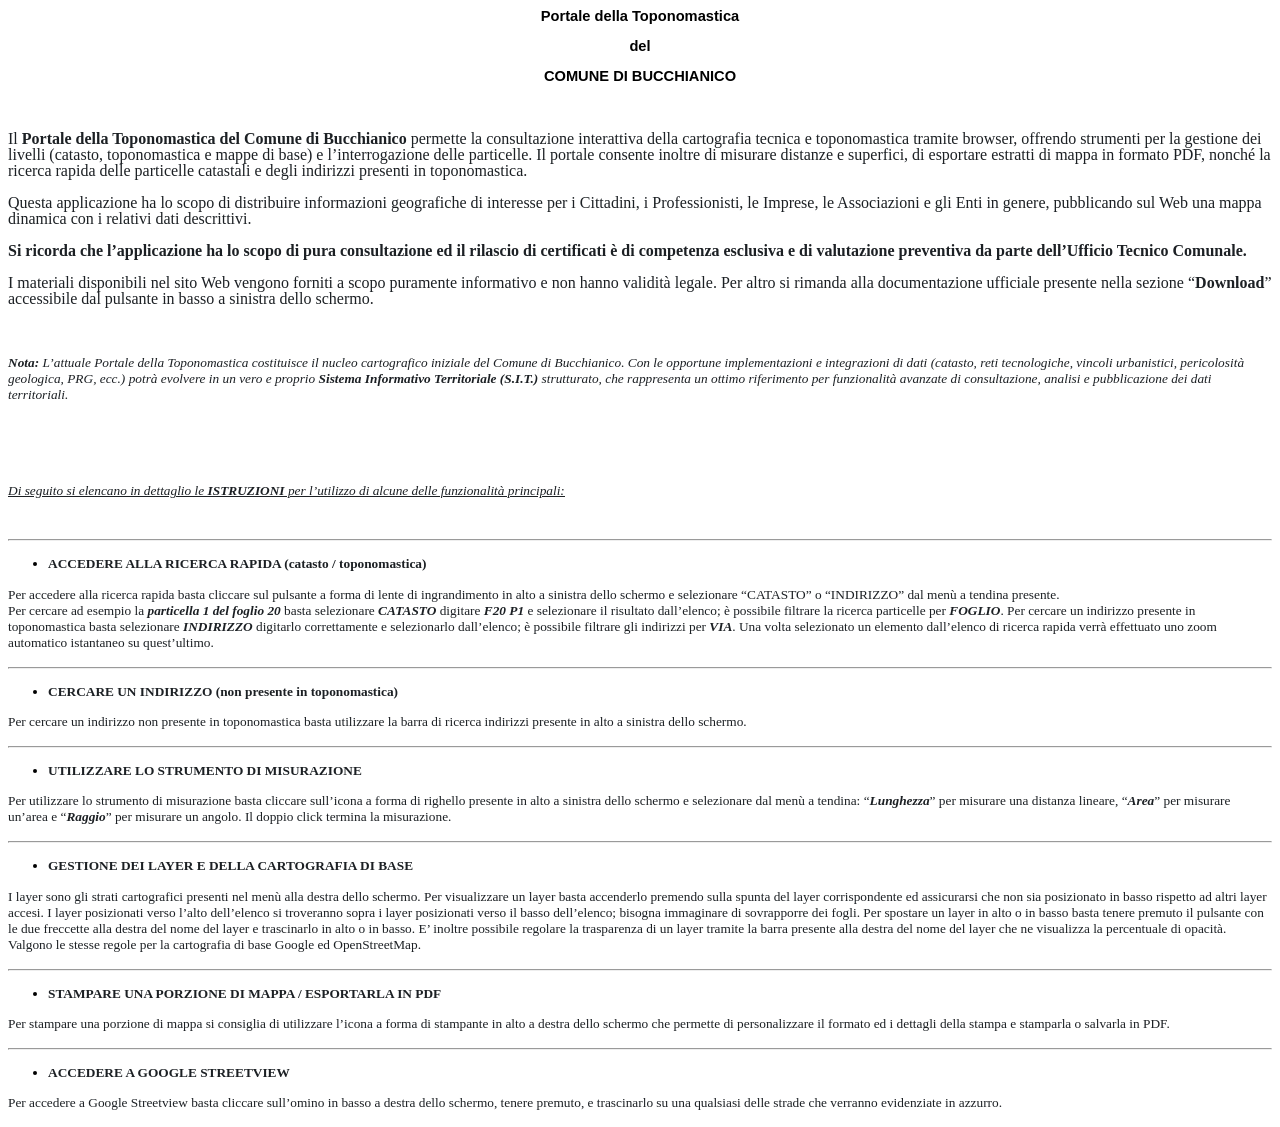
<file: resources/html_sidebar_content/01_SIT.htm>
<!-- Portale della Toponomastica - Comune di Bucchianico -->
<html>
<head>
<meta charset="UTF-8">
<style>
/* Style Definitions */
table.MsoNormalTable
{mso-style-name:"Tabella normale";
mso-tstyle-rowband-size:0;
mso-tstyle-colband-size:0;
mso-style-noshow:yes;
mso-style-priority:99;
mso-style-parent:"";
mso-padding-alt:0cm 5.4pt 0cm 5.4pt;
mso-para-margin:0cm;
mso-pagination:widow-orphan;
font-size:12.0pt;
font-family:"Liberation Serif",serif;}
table.MsoTableGrid
{mso-style-name:"Griglia tabella";
mso-tstyle-rowband-size:0;
mso-tstyle-colband-size:0;
mso-style-priority:39;
mso-style-unhide:no;
border:solid windowtext 1.0pt;
mso-border-alt:solid windowtext .5pt;
mso-padding-alt:0cm 5.4pt 0cm 5.4pt;
mso-border-insideh:.5pt solid windowtext;
mso-border-insidev:.5pt solid windowtext;
mso-para-margin:0cm;
mso-pagination:widow-orphan;
font-size:12.0pt;
font-family:"Liberation Serif",serif;}
p.Standard, li.Standard, div.Standard
{mso-style-name:Standard;
mso-style-unhide:no;
mso-style-qformat:yes;
mso-style-parent:"";
margin-top:0cm;
margin-right:0cm;
margin-bottom:10.0pt;
margin-left:0cm;
line-height:115%;
mso-pagination:widow-orphan;
font-size:11.0pt;
font-family:"Calibri",sans-serif;}
</style>
</head>
<body lang="IT">

<!-- Portale della Toponomastica - Comune di Bucchianico -->
<div class="WordSection1">
<p class="Standard" style="text-align: center;" align="center"><strong><span style="font-size: 11pt; font-family: Arial, sans-serif; color: black;">Portale della Toponomastica</span></strong></p>
<p class="Standard" style="text-align: center;" align="center"><strong><span style="font-size: 11pt; font-family: Arial, sans-serif; color: black;">del</span></strong></p>
<p class="Standard" style="text-align: center;" align="center"><strong><span style="font-size: 11pt; font-family: Arial, sans-serif; color: black;">COMUNE DI BUCCHIANICO</span></strong></p>
<p class="Standard" style="text-align: center;" align="center"><span style="font-size: 11.0pt; font-family: 'Arial',sans-serif;">&nbsp;</span></p>
<p style="line-height: 100%; margin-bottom: 0cm; background: transparent;"><span style="color: rgb(28, 32, 36);"><span style="font-style: normal;"><span style="font-weight: normal;">Il <strong>Portale della Toponomastica del Comune di Bucchianico</strong> permette la consultazione interattiva della cartografia tecnica e toponomastica tramite browser, offrendo strumenti per la gestione dei livelli (catasto, toponomastica e mappe di base) e l&rsquo;interrogazione delle particelle. Il portale consente inoltre di misurare distanze e superfici, di esportare estratti di mappa in formato PDF, nonch&eacute; la ricerca rapida delle particelle catastali e degli indirizzi presenti in toponomastica.</span></span></span></p>
<p style="line-height: 100%; margin-bottom: 0cm; background: transparent;"><span style="color: rgb(28, 32, 36);"><span style="font-style: normal;"><span style="font-weight: normal;">Questa applicazione ha lo scopo di distribuire informazioni geografiche di interesse per i Cittadini, i Professionisti, le Imprese, le Associazioni e gli Enti in genere, pubblicando sul Web una mappa dinamica con i relativi dati descrittivi.</span></span></span></p>
<p style="line-height: 100%; margin-bottom: 0cm; background: transparent; font-style: normal; font-weight: normal;"><strong><span style="color: rgb(28, 32, 36);">Si ricorda che l&rsquo;applicazione ha lo scopo di pura consultazione ed il rilascio di certificati &egrave; di competenza esclusiva e di valutazione preventiva da parte dell&rsquo;Ufficio Tecnico Comunale.</span></strong></p>
<p style="line-height: 100%; margin-bottom: 0cm; background: transparent; font-style: normal; font-weight: normal;"><span style="color: rgb(28, 32, 36);">I materiali disponibili nel sito Web vengono forniti a scopo puramente informativo e non hanno validit&agrave; legale. Per altro si rimanda alla documentazione ufficiale presente nella sezione &ldquo;<strong>Download</strong>&rdquo; accessibile dal pulsante in basso a sinistra dello schermo.</span></p>
<p style="line-height: 100%; margin-bottom: 0cm; background: transparent; font-style: normal; font-weight: normal;">&nbsp;</p>
<p style="line-height: 100%; margin-bottom: 0cm; background: transparent; font-style: normal; font-weight: normal;"><span style="color: rgb(28, 32, 36); font-size: 10pt;"><em><strong>Nota:</strong> L&rsquo;attuale Portale della Toponomastica costituisce il nucleo cartografico iniziale del Comune di Bucchianico. Con le opportune implementazioni e integrazioni di dati (catasto, reti tecnologiche, vincoli urbanistici, pericolosit&agrave; geologica, PRG, ecc.) potr&agrave; evolvere in un vero e proprio <strong>Sistema Informativo Territoriale (S.I.T.)</strong> strutturato, che rappresenta un ottimo riferimento per funzionalit&agrave; avanzate di consultazione, analisi e pubblicazione dei dati territoriali.</em></span></p>
<p style="line-height: 100%; margin-bottom: 0cm; background: transparent; font-style: normal; font-weight: normal;">&nbsp;</p>
<p style="line-height: 100%; margin-bottom: 0cm; background: transparent; font-style: normal; font-weight: normal;">&nbsp;</p>
<p style="line-height: 100%; margin-bottom: 0cm; background: transparent; font-style: normal; font-weight: normal;"><span style="text-decoration: underline; font-size: 10pt;"><em><span style="color: rgb(28, 32, 36); text-decoration: underline;">Di seguito si elencano in dettaglio le&nbsp;<strong>ISTRUZIONI</strong> per l&rsquo;utilizzo di alcune delle funzionalit&agrave; principali:</span></em></span></p>
<p style="line-height: 100%; margin-bottom: 0cm; background: transparent; font-style: normal; font-weight: normal;">&nbsp;</p>
<hr>
<ul>
<li style="line-height: 100%; background: transparent; font-size: 10pt;"><span style="font-size: 10pt;"><strong style="font-style: normal;"><span style="color: rgb(28, 32, 36);">ACCEDERE ALLA RICERCA RAPIDA</span></strong></span><span style="font-size: 10pt;"><strong style="font-style: normal;"><span style="color: rgb(28, 32, 36);">&nbsp;(catasto / toponomastica)</span></strong></span></li>
</ul>
<p><span style="font-size: 10pt;"><span style="font-style: normal; color: rgb(28, 32, 36);">Per accedere alla ricerca rapida basta cliccare sul pulsante a forma di lente di ingrandimento in alto a sinistra dello schermo e selezionare &ldquo;CATASTO&rdquo; o &ldquo;INDIRIZZO&rdquo; dal men&ugrave; a tendina presente.&nbsp;<br>Per cercare ad esempio la <strong><em>particella 1 del foglio 20</em></strong> basta&nbsp;selezionare&nbsp;<em><strong>CATASTO</strong></em>&nbsp;digitare <em><strong>F20 P1</strong></em> e selezionare il risultato dall&rsquo;elenco;<span style="color: rgb(28, 32, 36);"> &egrave; possibile filtrare la ricerca particelle per <strong><em>FOGLIO</em></strong></span>. </span><span style="color: rgb(28, 32, 36);">Per cercare un indirizzo presente in toponomastica basta selezionare <strong><em>INDIRIZZO</em></strong> digitarlo correttamente e selezionarlo dall&rsquo;elenco; &egrave; possibile filtrare gli indirizzi per <strong><em>VIA</em></strong></span><span style="color: rgb(28, 32, 36);">. Una volta selezionato un elemento dall&rsquo;elenco di ricerca rapida verr&agrave; effettuato uno zoom automatico istantaneo su quest&rsquo;ultimo.</span></span></p>
<hr>
<ul>
<li style="line-height: 100%; background: transparent; font-style: normal; font-size: 10pt;"><span style="font-size: 10pt;"><strong><span style="color: rgb(28, 32, 36);">CERCARE UN INDIRIZZO (non presente in toponomastica)</span></strong></span></li>
</ul>
<p><span style="font-size: 10pt;"><span style="color: rgb(28, 32, 36);">Per cercare un indirizzo non presente in toponomastica basta utilizzare la barra di ricerca indirizzi presente in alto a sinistra dello schermo.</span></span></p>
<hr>
<ul>
<li style="line-height: 100%; background: transparent; font-style: normal; font-size: 10pt;"><span style="font-size: 10pt;"><strong><span style="color: rgb(28, 32, 36);">UTILIZZARE LO STRUMENTO DI MISURAZIONE</span></strong></span></li>
</ul>
<p><span style="font-size: 10pt;"><span style="color: rgb(28, 32, 36);">Per utilizzare lo strumento di misurazione basta cliccare sull&rsquo;icona a forma di righello presente in alto a sinistra dello schermo e selezionare dal men&ugrave; a tendina: &ldquo;<strong><em>Lunghezza</em></strong>&rdquo; per misurare una distanza lineare, &ldquo;<strong><em>Area</em></strong>&rdquo; per misurare un&rsquo;area e &ldquo;<strong><em>Raggio</em></strong>&rdquo; per misurare un angolo. </span><span style="color: rgb(28, 32, 36);">Il doppio click termina la misurazione.</span></span></p>
<hr>
<ul>
<li style="line-height: 100%; background: transparent; font-style: normal; font-weight: normal; font-size: 10pt;"><span style="font-size: 10pt;"><strong><span style="color: rgb(28, 32, 36);">GESTIONE DEI LAYER E DELLA CARTOGRAFIA DI BASE</span></strong></span></li>
</ul>
<p><span style="font-size: 10pt;"><span style="color: rgb(28, 32, 36);">I layer sono gli strati cartografici presenti nel men&ugrave; alla destra dello schermo. Per visualizzare un layer basta accenderlo premendo sulla spunta del layer corrispondente ed assicurarsi che non sia posizionato in basso rispetto ad altri layer accesi. </span><span style="color: rgb(28, 32, 36);">I layer posizionati verso l&rsquo;alto dell&rsquo;elenco si troveranno sopra i layer posizionati verso il basso dell&rsquo;elenco; bisogna immaginare di sovrapporre dei fogli. </span><span style="color: rgb(28, 32, 36);">Per spostare un layer in alto o in basso basta tenere premuto il pulsante con le due freccette alla destra del nome del layer e trascinarlo in alto o in basso. </span><span style="color: rgb(28, 32, 36);">E&rsquo; inoltre possibile regolare la trasparenza di un layer tramite la barra presente alla destra del nome del layer che ne visualizza la percentuale di opacit&agrave;. Valgono le stesse regole per la cartografia di base Google ed OpenStreetMap.</span></span></p>
<hr>
<ul>
<li style="line-height: 100%; background: transparent; font-style: normal; font-size: 10pt;"><span style="font-size: 10pt;"><strong><span style="color: rgb(28, 32, 36);">STAMPARE UNA PORZIONE DI MAPPA / ESPORTARLA IN PDF</span></strong></span></li>
</ul>
<p><span style="font-size: 10pt;"><span style="color: rgb(28, 32, 36);">Per stampare una porzione di mappa si consiglia di utilizzare l&rsquo;icona a forma di stampante in alto a destra dello schermo che permette di personalizzare il formato ed i dettagli della stampa e stamparla o salvarla in PDF.</span></span></p>
<hr>
<ul>
<li style="line-height: 100%; background: transparent; font-style: normal; font-weight: normal; font-size: 10pt;"><span style="font-size: 10pt;"><strong><span style="color: rgb(28, 32, 36);">ACCEDERE A GOOGLE STREETVIEW</span></strong></span></li>
</ul>
<p><span style="font-size: 10pt;"><span style="color: rgb(28, 32, 36);">Per accedere a Google Streetview basta cliccare sull&rsquo;omino in basso a destra dello schermo, tenere premuto, e trascinarlo su una qualsiasi delle strade che verranno evidenziate in azzurro.</span></span></p>
</div>

</body>
</html>
</file>
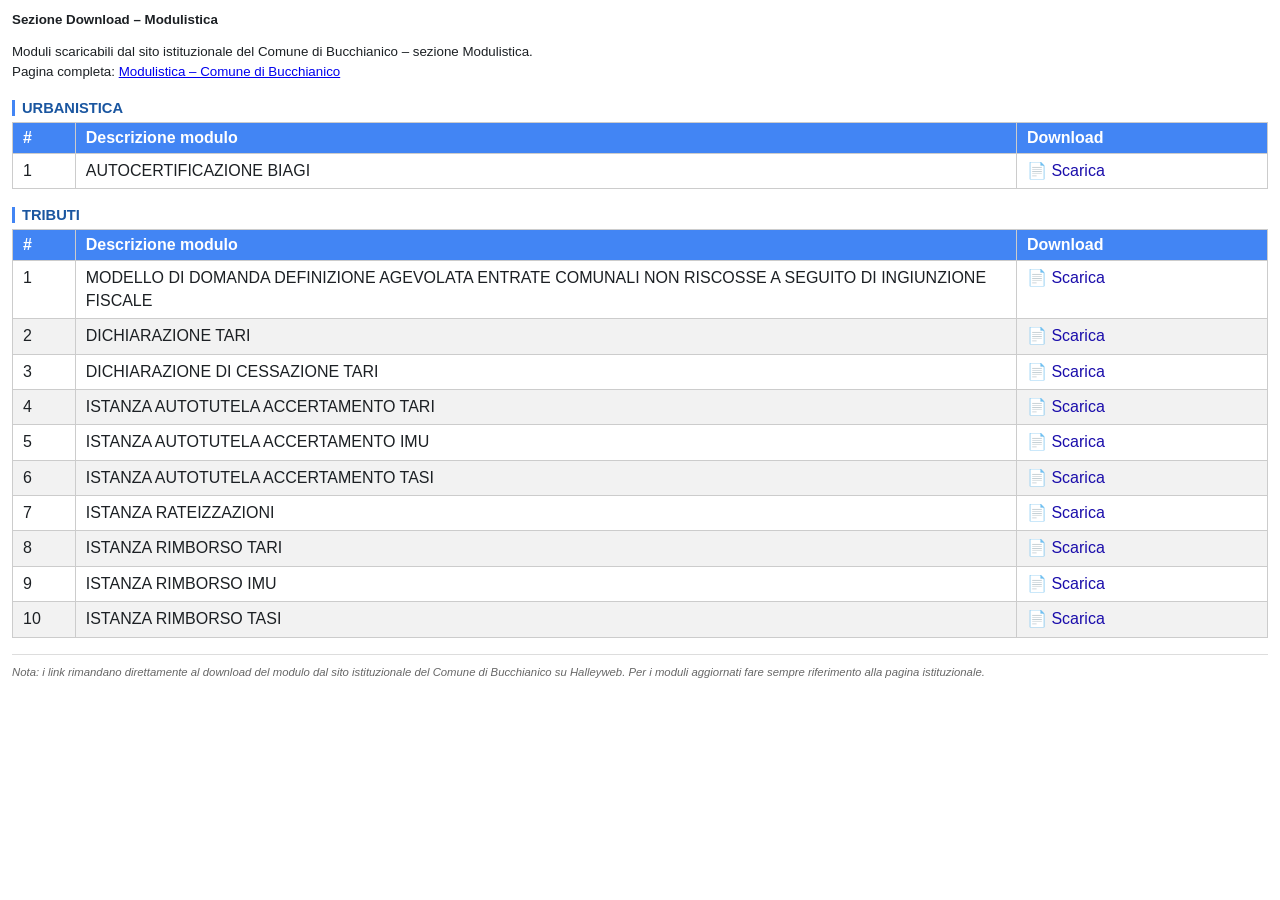
<file: resources/html_sidebar_content/05_GEOPACKAGE.htm>
<!-- Portale della Toponomastica - Comune di Bucchianico -->
<html>
<head>
<meta charset="UTF-8">
<style>
body {
  font-family: Arial, sans-serif;
  font-size: 10pt;
  color: rgb(28,32,36);
  margin: 10px 12px;
}
p.intro {
  margin: 0 0 12px 0;
  line-height: 1.5;
}
table.download-table {
  border-collapse: collapse;
  width: 100%;
  margin-bottom: 16px;
}
table.download-table th {
  background-color: #4285f4;
  color: white;
  padding: 6px 10px;
  text-align: left;
  border: 1px solid #ccc;
}
table.download-table td {
  padding: 6px 10px;
  border: 1px solid #ccc;
  vertical-align: top;
  line-height: 1.4;
}
table.download-table tr:nth-child(even) {
  background-color: #f2f2f2;
}
table.download-table a {
  color: #1a0dab;
  text-decoration: none;
}
table.download-table a:hover {
  text-decoration: underline;
}
h3.area-title {
  font-size: 11pt;
  font-weight: bold;
  color: #1a56a0;
  margin: 18px 0 6px 0;
  border-left: 3px solid #4285f4;
  padding-left: 7px;
}
p.note {
  font-size: 8.5pt;
  color: #666;
  font-style: italic;
  margin-top: 10px;
  line-height: 1.4;
}
</style>
</head>
<body lang="IT" style="overflow-x: hidden;">

<p class="intro"><strong>Sezione Download &ndash; Modulistica</strong></p>

<p class="intro">
  Moduli scaricabili dal sito istituzionale del Comune di Bucchianico &ndash; sezione Modulistica.<br>
  Pagina completa:
  <a href="https://www.halleyweb.com/c069008/zf/index.php/modulistica/index" target="_blank" rel="noopener">Modulistica &ndash; Comune di Bucchianico</a>
</p>

<!-- ── URBANISTICA (area/1) ── -->
<h3 class="area-title">URBANISTICA</h3>
<table class="download-table">
  <thead>
    <tr>
      <th style="width:5%;">#</th>
      <th style="width:75%;">Descrizione modulo</th>
      <th style="width:20%;">Download</th>
    </tr>
  </thead>
  <tbody>
    <tr>
      <td>1</td>
      <td>AUTOCERTIFICAZIONE BIAGI</td>
      <td><a href="https://www.halleyweb.com/c069008/zf/index.php/modulistica/index/download-file/area/1/modulo/1" target="_blank">&#128196; Scarica</a></td>
    </tr>
  </tbody>
</table>

<!-- ── TRIBUTI (area/2) ── -->
<h3 class="area-title">TRIBUTI</h3>
<table class="download-table">
  <thead>
    <tr>
      <th style="width:5%;">#</th>
      <th style="width:75%;">Descrizione modulo</th>
      <th style="width:20%;">Download</th>
    </tr>
  </thead>
  <tbody>
    <tr>
      <td>1</td>
      <td>MODELLO DI DOMANDA DEFINIZIONE AGEVOLATA ENTRATE COMUNALI NON RISCOSSE A SEGUITO DI INGIUNZIONE FISCALE</td>
      <td><a href="https://www.halleyweb.com/c069008/zf/index.php/modulistica/index/download-file/area/2/modulo/2" target="_blank">&#128196; Scarica</a></td>
    </tr>
    <tr>
      <td>2</td>
      <td>DICHIARAZIONE TARI</td>
      <td><a href="https://www.halleyweb.com/c069008/zf/index.php/modulistica/index/download-file/area/2/modulo/3" target="_blank">&#128196; Scarica</a></td>
    </tr>
    <tr>
      <td>3</td>
      <td>DICHIARAZIONE DI CESSAZIONE TARI</td>
      <td><a href="https://www.halleyweb.com/c069008/zf/index.php/modulistica/index/download-file/area/2/modulo/4" target="_blank">&#128196; Scarica</a></td>
    </tr>
    <tr>
      <td>4</td>
      <td>ISTANZA AUTOTUTELA ACCERTAMENTO TARI</td>
      <td><a href="https://www.halleyweb.com/c069008/zf/index.php/modulistica/index/download-file/area/2/modulo/5" target="_blank">&#128196; Scarica</a></td>
    </tr>
    <tr>
      <td>5</td>
      <td>ISTANZA AUTOTUTELA ACCERTAMENTO IMU</td>
      <td><a href="https://www.halleyweb.com/c069008/zf/index.php/modulistica/index/download-file/area/2/modulo/6" target="_blank">&#128196; Scarica</a></td>
    </tr>
    <tr>
      <td>6</td>
      <td>ISTANZA AUTOTUTELA ACCERTAMENTO TASI</td>
      <td><a href="https://www.halleyweb.com/c069008/zf/index.php/modulistica/index/download-file/area/2/modulo/7" target="_blank">&#128196; Scarica</a></td>
    </tr>
    <tr>
      <td>7</td>
      <td>ISTANZA RATEIZZAZIONI</td>
      <td><a href="https://www.halleyweb.com/c069008/zf/index.php/modulistica/index/download-file/area/2/modulo/8" target="_blank">&#128196; Scarica</a></td>
    </tr>
    <tr>
      <td>8</td>
      <td>ISTANZA RIMBORSO TARI</td>
      <td><a href="https://www.halleyweb.com/c069008/zf/index.php/modulistica/index/download-file/area/2/modulo/9" target="_blank">&#128196; Scarica</a></td>
    </tr>
    <tr>
      <td>9</td>
      <td>ISTANZA RIMBORSO IMU</td>
      <td><a href="https://www.halleyweb.com/c069008/zf/index.php/modulistica/index/download-file/area/2/modulo/10" target="_blank">&#128196; Scarica</a></td>
    </tr>
    <tr>
      <td>10</td>
      <td>ISTANZA RIMBORSO TASI</td>
      <td><a href="https://www.halleyweb.com/c069008/zf/index.php/modulistica/index/download-file/area/2/modulo/11" target="_blank">&#128196; Scarica</a></td>
    </tr>
  </tbody>
</table>

<hr style="border:none; border-top:1px solid #ddd; margin:8px 0 6px 0;">
<p class="note">
  Nota: i link rimandano direttamente al download del modulo dal sito istituzionale del Comune di Bucchianico su Halleyweb. Per i moduli aggiornati fare sempre riferimento alla pagina istituzionale.
</p>

</body>
</html>
</file>
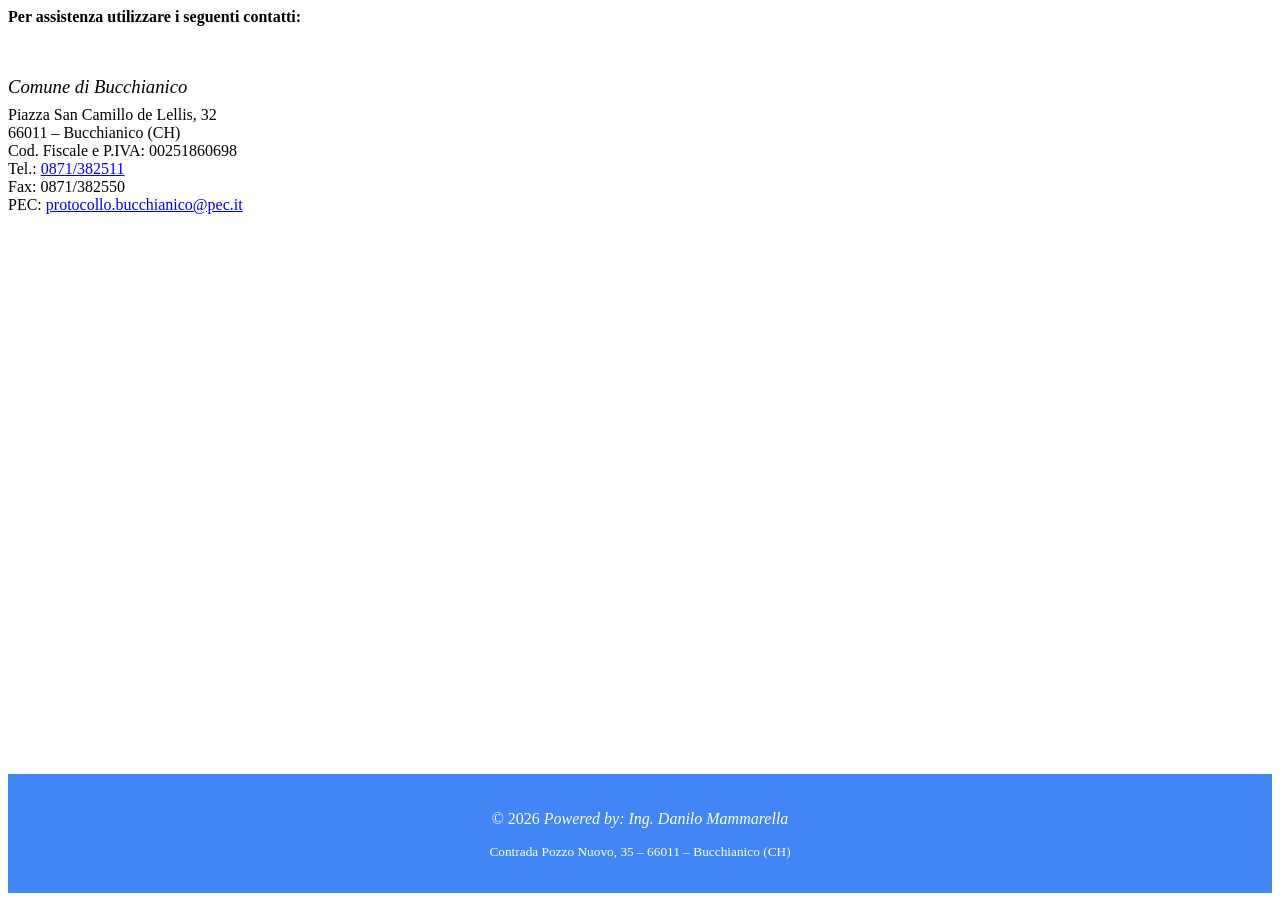
<file: resources/html_sidebar_content/06_INFO.htm>
<!-- Portale della Toponomastica - Comune di Bucchianico -->
<html>
<head>
<meta charset="UTF-8">
<style>
/* Style Definitions */
table.MsoNormalTable
{mso-style-name:"Tabella normale";
mso-tstyle-rowband-size:0;
mso-tstyle-colband-size:0;
mso-style-noshow:yes;
mso-style-priority:99;
mso-style-parent:"";
mso-padding-alt:0cm 5.4pt 0cm 5.4pt;
mso-para-margin:0cm;
mso-pagination:widow-orphan;
font-size:12.0pt;
font-family:"Liberation Serif",serif;}
p.Standard, li.Standard, div.Standard
{mso-style-name:Standard;
mso-style-unhide:no;
mso-style-qformat:yes;
mso-style-parent:"";
margin-top:0cm;
margin-right:0cm;
margin-bottom:10.0pt;
margin-left:0cm;
line-height:115%;
mso-pagination:widow-orphan;
font-size:11.0pt;
font-family:"Calibri",sans-serif;}
</style>
</head>
<body lang="IT">

<div class="WordSection1">

<p class="MsoNormal"><strong>Per assistenza utilizzare i seguenti contatti:</strong></p>
<p class="MsoNormal">&nbsp;</p>

<p class="MsoNormal">
  <span style="font-size: 14pt;"><em>Comune di Bucchianico</em></span><br>
  <span style="display:block; margin-bottom: 6pt;"></span>
  <span style="font-size: 12pt;">Piazza San Camillo de Lellis, 32</span><br>
  <span style="font-size: 12pt;">66011 &ndash; Bucchianico (CH)</span><br>
  <span style="font-size: 12pt;">Cod. Fiscale e P.IVA: 00251860698</span><br>
  <span style="font-size: 12pt;">Tel.: <a href="tel:0871382511">0871/382511</a></span><br>
  <span style="font-size: 12pt;">Fax: 0871/382550</span><br>
  <span style="font-size: 12pt;">PEC: <a href="mailto:protocollo.bucchianico@pec.it" target="_blank" rel="noopener">protocollo.bucchianico@pec.it</a></span>
</p>

<p class="MsoNormal">&nbsp;</p>
<p class="MsoNormal">&nbsp;</p>
<p class="MsoNormal">&nbsp;</p>
<p class="MsoNormal">&nbsp;</p>
<p class="MsoNormal">&nbsp;</p>
<p class="MsoNormal">&nbsp;</p>
<p class="MsoNormal">&nbsp;</p>
<p class="MsoNormal">&nbsp;</p>
<p class="MsoNormal">&nbsp;</p>
<p class="MsoNormal">&nbsp;</p>
<p class="MsoNormal">&nbsp;</p>
<p class="MsoNormal">&nbsp;</p>
<p class="MsoNormal">&nbsp;</p>
<p class="MsoNormal">&nbsp;</p>
<p class="MsoNormal">&nbsp;</p>
<p class="MsoNormal">&nbsp;</p>

</div>

<footer style="background-color: #4285f4; color: white; padding: 20px; text-align: center;">
  <div class="credits">
    <p><span style="font-size: 12pt;">&copy; 2026&nbsp;<em>Powered by: Ing. Danilo Mammarella</em></span></p>
    <p style="font-size: 0.8em;"><span style="font-size: 10pt;">Contrada Pozzo Nuovo, 35 &ndash; 66011 &ndash; Bucchianico (CH)</span></p>
  </div>
</footer>

</body>
</html>
</file>
